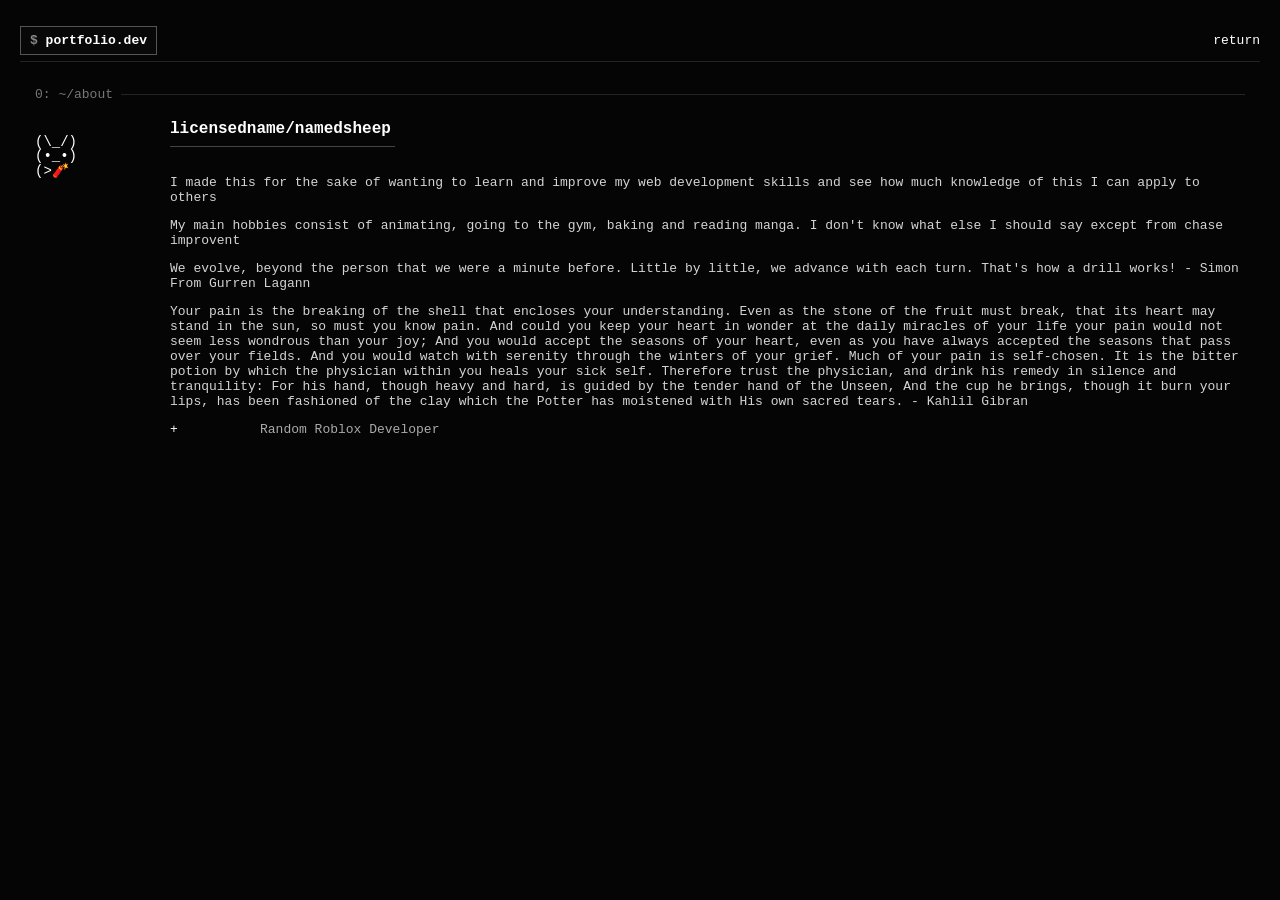
<file: Blog.html>
<!DOCTYPE html>
<html lang="en">
<head>
    <meta charset="UTF-8">
    <meta name="viewport" content="width=device-width, initial-scale=1.0">

    <title>portfolio.dev</title>

    <style>
        /* =========================
           GLOBAL
        ========================= */

        * {
            box-sizing: border-box;
        }

        body {
            margin: 0;
            padding: 20px;
            background: #050505;
            color: #d4d4d4;
            font-family: "Courier New", monospace;
            font-size: 13px;
        }

        a {
            color: inherit;
            text-decoration: none;
        }

        a:hover {
            color: white;
        }


        /* =========================
           MAIN CONTAINER
        ========================= */

        .site {
            max-width: 1250px;
            margin: auto;
        }


        /* =========================
           HEADER
        ========================= */

        header {
            height: 42px;

            display: flex;
            align-items: center;
            justify-content: space-between;

            border-bottom: 1px solid #242424;

            margin-bottom: 10px;
        }

        .logo {
            border: 1px solid #555;
            padding: 6px 9px;

            color: white;
            font-weight: bold;

            background: #080808;
        }

        .logo::before {
            content: "$ ";
            color: #888;
        }

        nav {
            display: flex;
            gap: 25px;
        }

        nav a {
            color: #999;
            transition: 0.15s;
        }

        nav a:hover {
            color: white;
        }

        nav a:first-child {
            color: white;
        }


        /* =========================
           GRID
        ========================= */

    


        /* =========================
           PANELS
        ========================= */

        .panel {
            background: #050505;

            border: 0;

            padding: 15px;

            min-width: 0;
        }

        .panel-title {
            color: #777;

            margin-bottom: 18px;

            display: flex;
            align-items: center;
            gap: 8px;
        }

        .panel-title::after {
            content: "";

            height: 1px;

            flex: 1;

            background: #242424;
        }


        /* =========================
           ABOUT
        ========================= */

        .about {
            min-height: 420px;
        }

        .about-content {
            display: flex;
            gap: 35px;
        }

        .ascii {
            color: white;
            font-size: 14px;
            line-height: 1.05;

            white-space: pre;

            width: 100px;
        }

        .profile {
            flex: 1;
        }

        .username {
            font-size: 16px;
            font-weight: bold;

            color: white;

            margin-bottom: 28px;

            border-bottom: 1px solid #444;

            width: 225px;

            padding-bottom: 8px;
        }

        .info {
            display: grid;

            grid-template-columns: 90px 1fr;

            row-gap: 12px;
        }

        .info-label {
            color: white;
        }

        .info-value {
            color: #aaa;
        }
</style>

<div class="site">

    <!-- =========================
         HEADER
    ========================== -->

    <header>

        <div class="logo">
            portfolio.dev
        </div>

        <nav>
            <a href="main.html">return</a>
            
        </nav>

    </header>


    <!-- =========================
         DASHBOARD
    ========================== -->

    <main class="dashboard">


        <!-- ABOUT -->

        <section class="panel about">

            <div class="panel-title">
                0: ~/about
            </div>

            <div class="about-content">

                <div class="ascii">
(\_/)
(•_•)
(>🧨
                </div>

                <div class="profile">
                    

                    <div class="username">
                        licensedname/namedsheep
                    </div>
                    <p> I made this for the sake of wanting to learn and improve
                        my web development skills and see how much knowledge of this 
                        I can apply to others
                    </p>

                    <p> My main hobbies consist of animating, going to the gym,
                        baking and reading manga. I don't know what else I should say
                        except from chase improvent
                    </p>

                    <p> We evolve, beyond the person that we were a minute before.
                         Little by little, we advance with each turn. That's how a drill works!
                         - Simon From Gurren Lagann</p>

                     <p> Your pain is the breaking of the shell that encloses your understanding.
     Even as the stone of the fruit must break, that its heart may stand in the sun, so must you know pain.
     And could you keep your heart in wonder at the daily miracles of your life your pain would not seem less wondrous than your joy;
     And you would accept the seasons of your heart, even as you have always accepted the seasons that pass over your fields.
     And you would watch with serenity through the winters of your grief.

     Much of your pain is self-chosen.
     It is the bitter potion by which the physician within you heals your sick self.
     Therefore trust the physician, and drink his remedy in silence and tranquility:
     For his hand, though heavy and hard, is guided by the tender hand of the Unseen,
     And the cup he brings, though it burn your lips, has been fashioned of the clay which the Potter has moistened with His own sacred tears. - Kahlil Gibran</p>    
                    <div class="info">

                        <div class="info-label">+</div>
                        <div class="info-value">
                            Random Roblox Developer
                        </div>

                        
                        


                    


                 

        </section>



        <!-- DISCORD -->

        
</head>
</file>
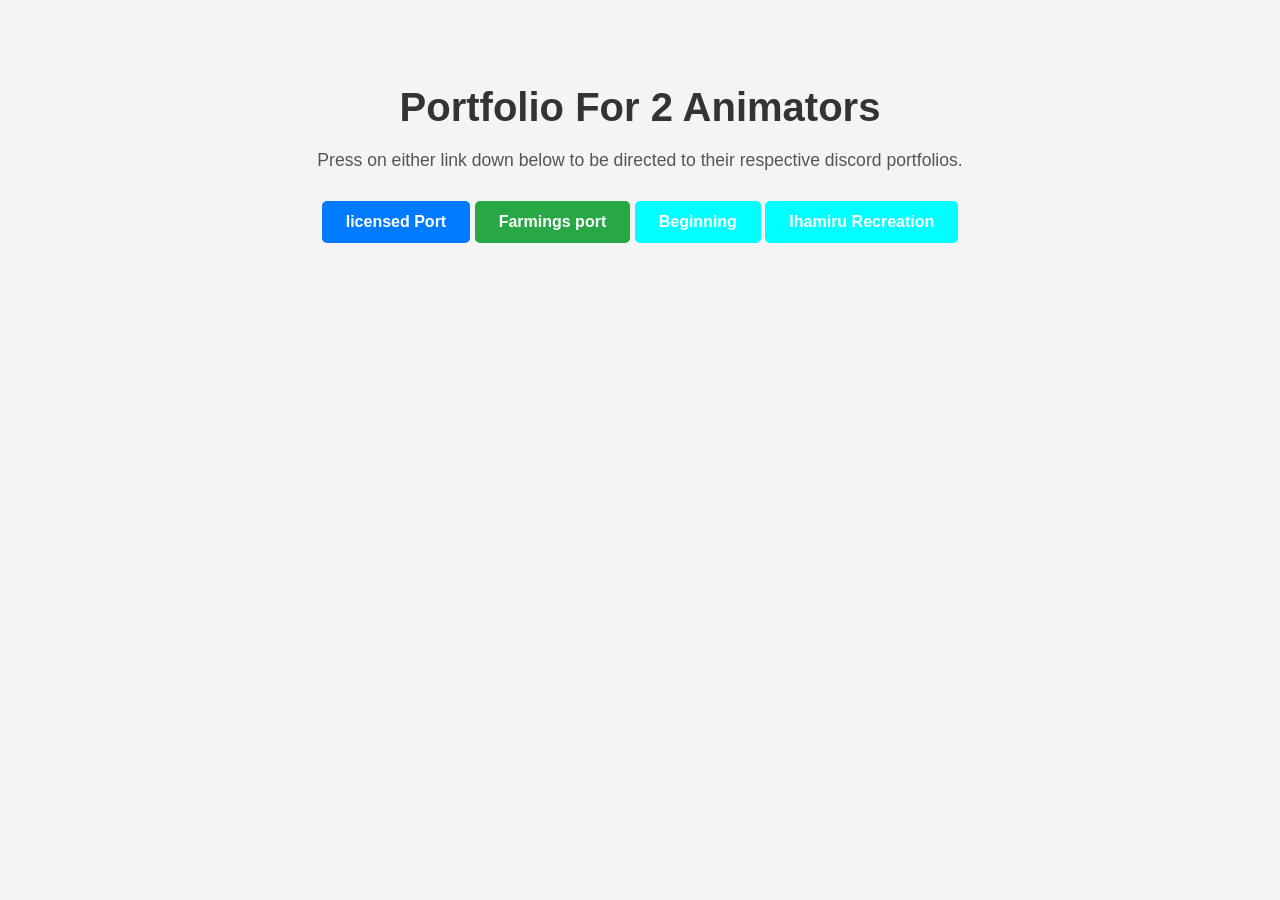
<file: CSS.html>
<!DOCTYPE html>
<html lang="en">
<head>
    <meta charset="UTF-8">
    <meta name="viewport" content="width=device-width, initial-scale=1.0">
    <title>Styled Text and Buttons</title>
    <style>
        /* General page styling */
        body {
            font-family: Arial, sans-serif;
            background-color: #f4f4f4;
            text-align: center;
            padding: 50px;
        }

        /* Heading text styling */
        h1 {
            color: #333;
            font-size: 2.5rem;
            margin-bottom: 20px;
        }

        /* Paragraph text styling */
        p {
            color: #555;
            font-size: 1.1rem;
            margin-bottom: 30px;
        }

        /* Button base styling */
        .btn {
            display: inline-block;
            padding: 12px 24px;
            font-size: 1rem;
            font-weight: bold;
            color: white;
            background-color: #007BFF;
            border: none;
            border-radius: 5px;
            cursor: pointer;
            text-decoration: none; /* Remove underline for links */
            transition: background-color 0.3s ease, transform 0.2s ease;
        }

        /* Hover effect */
        .btn:hover {
            background-color: #135397;
            transform: scale(1.05);
            box-shadow: 0 15px 8px rgba(0, 0, 0, 0.2);
        }

        /* Secondary button style */
        .btn-secondary {
            background-color: #28a745;
        }

        .btn-secondary:hover {
            background-color: #174722;
        }
        .btn-thirdly {
            background-color:aqua
        }
        .btn-thirdly:hover {
            background-color: #074b4b;
        }
    </style>
</head>
<body>

    <h1>Portfolio For 2 Animators</h1>
    <p>Press on either link down below to be directed to their respective discord portfolios.</p>

    <!-- Primary button -->
    <a href="https://discord.gg/JEU5qpwFBK"
   target="_blank"
   rel="noopener noreferrer"
   class="btn">
    licensed Port
</a>

    <!-- Secondary button as a link -->
    <a href="https://discord.gg/zMg2nxXC8"
   target="_blank"
   rel="noopener noreferrer"
   class="btn btn-secondary">
    Farmings port
</a>
  <a href="index.html"
   
   rel="noopener noreferrer"
   class="btn btn-thirdly">
    Beginning
</a>

</a>
  <a href="main.html"
   
   rel="noopener noreferrer"
   class="btn btn-thirdly">
    Ihamiru Recreation
</a>

</body>
</html>
</file>
